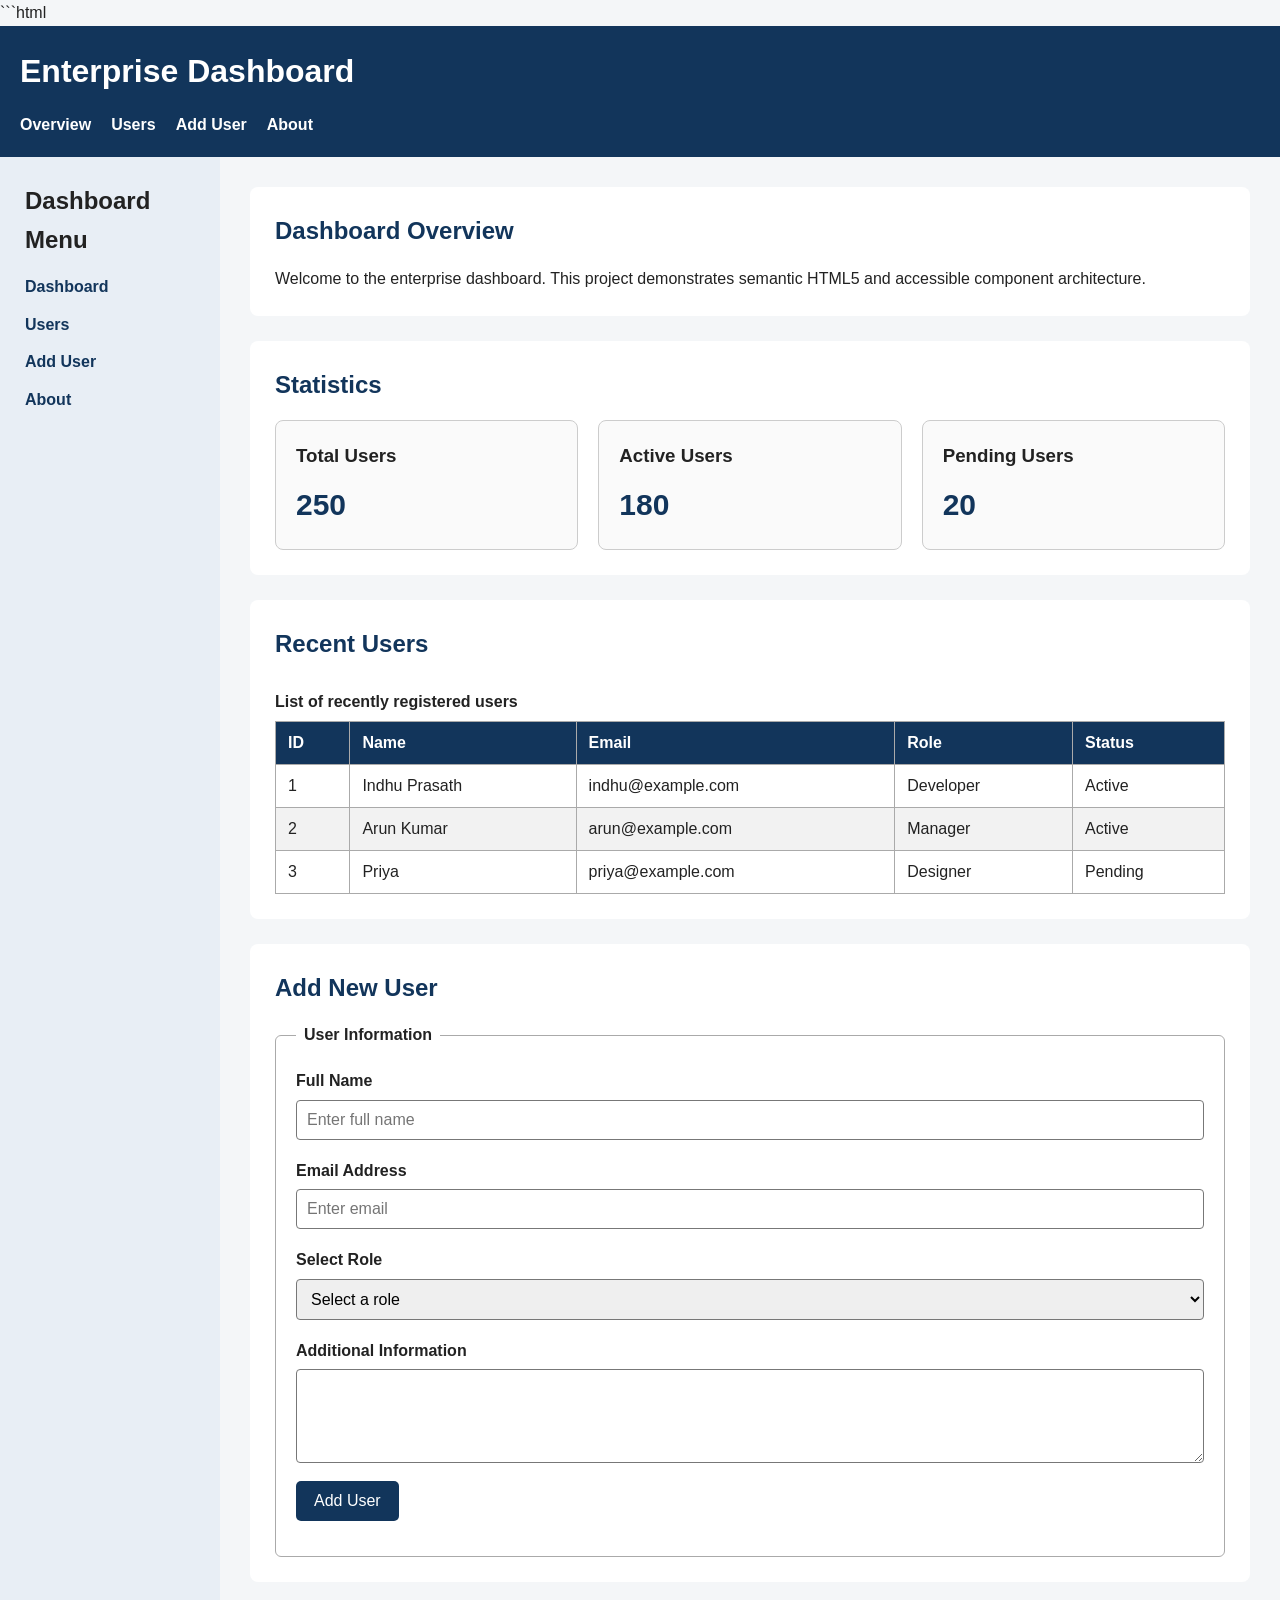
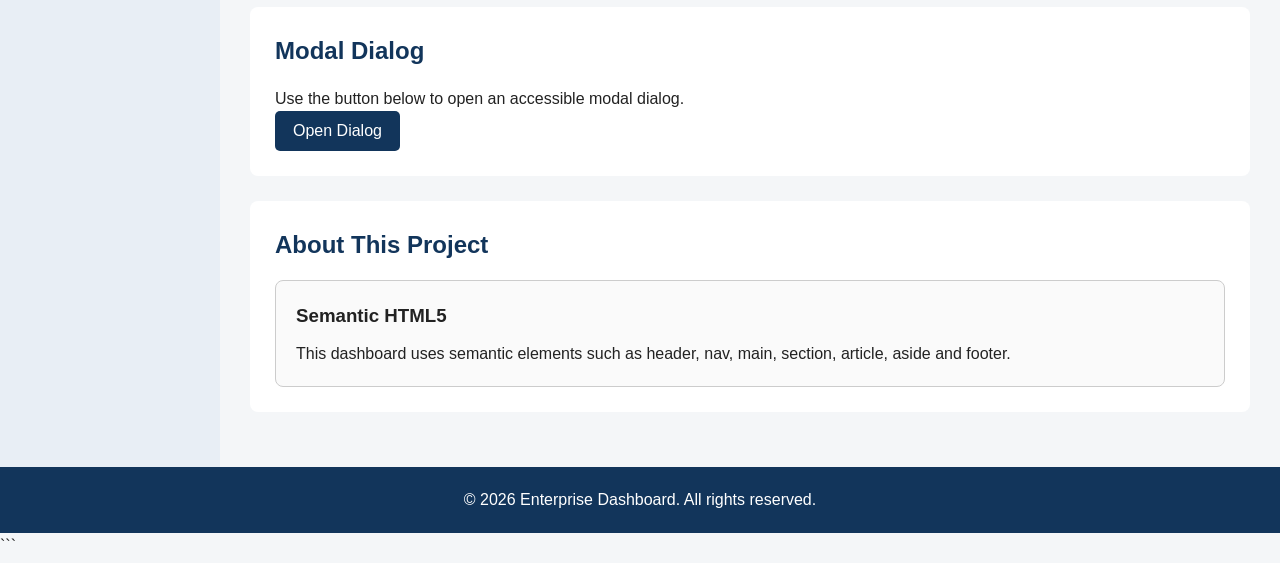
<file: Task-3/index.html>
```html
<!DOCTYPE html>
<html lang="en">

<head>
    <meta charset="UTF-8">

    <meta name="viewport" content="width=device-width, initial-scale=1.0">

    <meta name="description" content="Accessible enterprise dashboard using semantic HTML5 and WCAG 2.1 principles.">

    <title>Enterprise Dashboard</title>

    <!-- ================= INTERNAL CSS ================= -->

    <style>
        /* ---------- BASIC RESET ---------- */

        * {
            box-sizing: border-box;
            margin: 0;
            padding: 0;
        }

        body {
            font-family: Arial, sans-serif;
            background: #f4f6f8;
            color: #222;
            line-height: 1.6;
        }

        a {
            color: #0645ad;
        }

        a:focus,
        button:focus,
        input:focus,
        select:focus,
        textarea:focus {
            outline: 3px solid #ff9800;
            outline-offset: 2px;
        }

        /* ---------- HEADER ---------- */

        header {
            background: #12355b;
            color: white;
            padding: 20px;
        }

        header h1 {
            margin-bottom: 15px;
        }

        nav ul {
            display: flex;
            gap: 20px;
            list-style: none;
        }

        nav a {
            color: white;
            text-decoration: none;
            font-weight: bold;
        }

        nav a:hover {
            text-decoration: underline;
        }

        /* ---------- LAYOUT ---------- */

        .layout {
            display: flex;
            min-height: 500px;
        }

        /* ---------- SIDEBAR ---------- */

        aside {
            width: 220px;
            background: #e8eef5;
            padding: 25px;
        }

        aside h2 {
            margin-bottom: 15px;
        }

        aside nav ul {
            display: block;
        }

        aside li {
            margin-bottom: 12px;
        }

        aside a {
            color: #12355b;
        }

        /* ---------- MAIN ---------- */

        main {
            flex: 1;
            padding: 30px;
        }

        section {
            background: white;
            padding: 25px;
            margin-bottom: 25px;
            border-radius: 8px;
        }

        section h2 {
            margin-bottom: 15px;
            color: #12355b;
        }

        /* ---------- CARDS ---------- */

        .cards {
            display: grid;
            grid-template-columns:
                repeat(3, 1fr);
            gap: 20px;
        }

        article {
            border: 1px solid #ccc;
            padding: 20px;
            border-radius: 8px;
            background: #fafafa;
        }

        article h3 {
            margin-bottom: 10px;
        }

        .number {
            font-size: 30px;
            font-weight: bold;
            color: #12355b;
        }

        /* ---------- TABLE ---------- */

        .table-container {
            overflow-x: auto;
        }

        table {
            width: 100%;
            border-collapse: collapse;
            margin-top: 15px;
        }

        caption {
            text-align: left;
            font-weight: bold;
            margin-bottom: 10px;
        }

        th,
        td {
            border: 1px solid #aaa;
            padding: 12px;
            text-align: left;
        }

        th {
            background: #12355b;
            color: white;
        }

        tbody tr:nth-child(even) {
            background: #f2f2f2;
        }

        /* ---------- FORM ---------- */

        fieldset {
            border: 1px solid #aaa;
            padding: 20px;
            border-radius: 6px;
        }

        legend {
            font-weight: bold;
            padding: 0 8px;
        }

        .form-group {
            margin-bottom: 18px;
        }

        label {
            display: block;
            font-weight: bold;
            margin-bottom: 6px;
        }

        input,
        select,
        textarea {
            width: 100%;
            padding: 10px;
            border: 1px solid #777;
            border-radius: 4px;
            font-size: 16px;
        }

        textarea {
            resize: vertical;
        }

        /* ---------- BUTTON ---------- */

        button {
            background: #12355b;
            color: white;
            border: none;
            padding: 11px 18px;
            border-radius: 5px;
            cursor: pointer;
            font-size: 16px;
        }

        button:hover {
            background: #0b2743;
        }

        .secondary-button {
            background: #555;
        }

        /* ---------- MODAL ---------- */

        dialog {
            border: none;
            border-radius: 8px;
            padding: 30px;
            width: min(90%, 450px);
            margin: auto;
            box-shadow: 0 5px 30px rgba(0, 0, 0, 0.3);
        }

        dialog::backdrop {
            background: rgba(0, 0, 0, 0.6);
        }

        dialog h2 {
            margin-bottom: 15px;
        }

        dialog p {
            margin-bottom: 20px;
        }

        .modal-buttons {
            display: flex;
            gap: 10px;
        }

        /* ---------- MESSAGE ---------- */

        #form-message {
            margin-top: 15px;
            font-weight: bold;
        }

        /* ---------- FOOTER ---------- */

        footer {
            background: #12355b;
            color: white;
            text-align: center;
            padding: 20px;
        }

        /* ---------- MOBILE ---------- */

        @media (max-width: 768px) {

            .layout {
                flex-direction: column;
            }

            aside {
                width: 100%;
            }

            nav ul {
                flex-direction: column;
                gap: 8px;
            }

            .cards {
                grid-template-columns: 1fr;
            }

            main {
                padding: 15px;
            }

            section {
                padding: 18px;
            }
        }
    </style>
</head>

<body>

    <!-- ================= HEADER ================= -->

    <header>

        <h1>Enterprise Dashboard</h1>

        <nav aria-label="Main navigation">

            <ul>
                <li>
                    <a href="#overview">Overview</a>
                </li>

                <li>
                    <a href="#users">Users</a>
                </li>

                <li>
                    <a href="#add-user">Add User</a>
                </li>

                <li>
                    <a href="#about">About</a>
                </li>
            </ul>

        </nav>

    </header>


    <!-- ================= MAIN LAYOUT ================= -->

    <div class="layout">

        <!-- ================= SIDEBAR ================= -->

        <aside aria-label="Sidebar navigation">

            <h2>Dashboard Menu</h2>

            <nav aria-label="Sidebar">

                <ul>

                    <li>
                        <a href="#overview">
                            Dashboard
                        </a>
                    </li>

                    <li>
                        <a href="#users">
                            Users
                        </a>
                    </li>

                    <li>
                        <a href="#add-user">
                            Add User
                        </a>
                    </li>

                    <li>
                        <a href="#about">
                            About
                        </a>
                    </li>

                </ul>

            </nav>

        </aside>


        <!-- ================= MAIN CONTENT ================= -->

        <main>

            <!-- ---------- OVERVIEW ---------- -->

            <section id="overview" aria-labelledby="overview-title">

                <h2 id="overview-title">
                    Dashboard Overview
                </h2>

                <p>
                    Welcome to the enterprise dashboard.
                    This project demonstrates semantic HTML5
                    and accessible component architecture.
                </p>

            </section>


            <!-- ---------- STATISTICS ---------- -->

            <section aria-labelledby="statistics-title">

                <h2 id="statistics-title">
                    Statistics
                </h2>

                <div class="cards">

                    <article>

                        <h3>Total Users</h3>

                        <p class="number">
                            250
                        </p>

                    </article>


                    <article>

                        <h3>Active Users</h3>

                        <p class="number">
                            180
                        </p>

                    </article>


                    <article>

                        <h3>Pending Users</h3>

                        <p class="number">
                            20
                        </p>

                    </article>

                </div>

            </section>


            <!-- ---------- USERS TABLE ---------- -->

            <section id="users" aria-labelledby="users-title">

                <h2 id="users-title">
                    Recent Users
                </h2>

                <div class="table-container">

                    <table>

                        <caption>
                            List of recently registered users
                        </caption>

                        <thead>

                            <tr>

                                <th scope="col">
                                    ID
                                </th>

                                <th scope="col">
                                    Name
                                </th>

                                <th scope="col">
                                    Email
                                </th>

                                <th scope="col">
                                    Role
                                </th>

                                <th scope="col">
                                    Status
                                </th>

                            </tr>

                        </thead>


                        <tbody>

                            <tr>

                                <td>1</td>

                                <td>
                                    Indhu Prasath
                                </td>

                                <td>
                                    indhu@example.com
                                </td>

                                <td>
                                    Developer
                                </td>

                                <td>
                                    Active
                                </td>

                            </tr>


                            <tr>

                                <td>2</td>

                                <td>
                                    Arun Kumar
                                </td>

                                <td>
                                    arun@example.com
                                </td>

                                <td>
                                    Manager
                                </td>

                                <td>
                                    Active
                                </td>

                            </tr>


                            <tr>

                                <td>3</td>

                                <td>
                                    Priya
                                </td>

                                <td>
                                    priya@example.com
                                </td>

                                <td>
                                    Designer
                                </td>

                                <td>
                                    Pending
                                </td>

                            </tr>

                        </tbody>

                    </table>

                </div>

            </section>


            <!-- ---------- FORM ---------- -->

            <section id="add-user" aria-labelledby="add-user-title">

                <h2 id="add-user-title">
                    Add New User
                </h2>


                <form id="user-form">

                    <fieldset>

                        <legend>
                            User Information
                        </legend>


                        <div class="form-group">

                            <label for="name">
                                Full Name
                            </label>

                            <input type="text" id="name" name="name" placeholder="Enter full name" minlength="3"
                                required autocomplete="name">

                        </div>


                        <div class="form-group">

                            <label for="email">
                                Email Address
                            </label>

                            <input type="email" id="email" name="email" placeholder="Enter email" required
                                autocomplete="email">

                        </div>


                        <div class="form-group">

                            <label for="role">
                                Select Role
                            </label>

                            <select id="role" name="role" required>

                                <option value="">
                                    Select a role
                                </option>

                                <option value="developer">
                                    Developer
                                </option>

                                <option value="manager">
                                    Manager
                                </option>

                                <option value="designer">
                                    Designer
                                </option>

                            </select>

                        </div>


                        <div class="form-group">

                            <label for="message">
                                Additional Information
                            </label>

                            <textarea id="message" name="message" rows="4" placeholder="Enter additional information"
                                aria-label="Additional information">
                            </textarea>

                        </div>


                        <button type="submit">
                            Add User
                        </button>


                        <p id="form-message" role="status" aria-live="polite">
                        </p>

                    </fieldset>

                </form>

            </section>


            <!-- ---------- MODAL ---------- -->

            <section aria-labelledby="modal-title">

                <h2 id="modal-title">
                    Modal Dialog
                </h2>

                <p>
                    Use the button below to open an
                    accessible modal dialog.
                </p>

                <button type="button" id="open-modal" aria-controls="user-dialog">

                    Open Dialog

                </button>


                <dialog id="user-dialog" aria-labelledby="dialog-heading">

                    <form method="dialog">

                        <h3 id="dialog-heading">
                            Confirm Action
                        </h3>

                        <p>
                            Are you sure you want to continue?
                        </p>


                        <div class="modal-buttons">

                            <button type="submit" value="cancel" class="secondary-button">

                                Cancel

                            </button>


                            <button type="submit" value="confirm">

                                Confirm

                            </button>

                        </div>

                    </form>

                </dialog>

            </section>


            <!-- ---------- ABOUT ---------- -->

            <section id="about" aria-labelledby="about-title">

                <h2 id="about-title">
                    About This Project
                </h2>

                <article>

                    <h3>
                        Semantic HTML5
                    </h3>

                    <p>
                        This dashboard uses semantic elements
                        such as header, nav, main, section,
                        article, aside and footer.
                    </p>

                </article>

            </section>

        </main>

    </div>


    <!-- ================= FOOTER ================= -->

    <footer>

        <p>
            &copy; 2026 Enterprise Dashboard.
            All rights reserved.
        </p>

    </footer>


    <!-- ================= INTERNAL JAVASCRIPT ================= -->

    <script>

        /* ---------- FORM SUBMISSION ---------- */

        const form =
            document.getElementById("user-form");

        const message =
            document.getElementById("form-message");


        form.addEventListener("submit", function (event) {

            event.preventDefault();

            const name =
                document.getElementById("name").value;

            message.textContent =
                "User " + name + " added successfully.";

            form.reset();

        });


        /* ---------- MODAL ---------- */

        const modal =
            document.getElementById("user-dialog");

        const openModal =
            document.getElementById("open-modal");


        openModal.addEventListener("click", function () {

            modal.showModal();

        });

    </script>

</body>

</html>
```
</file>
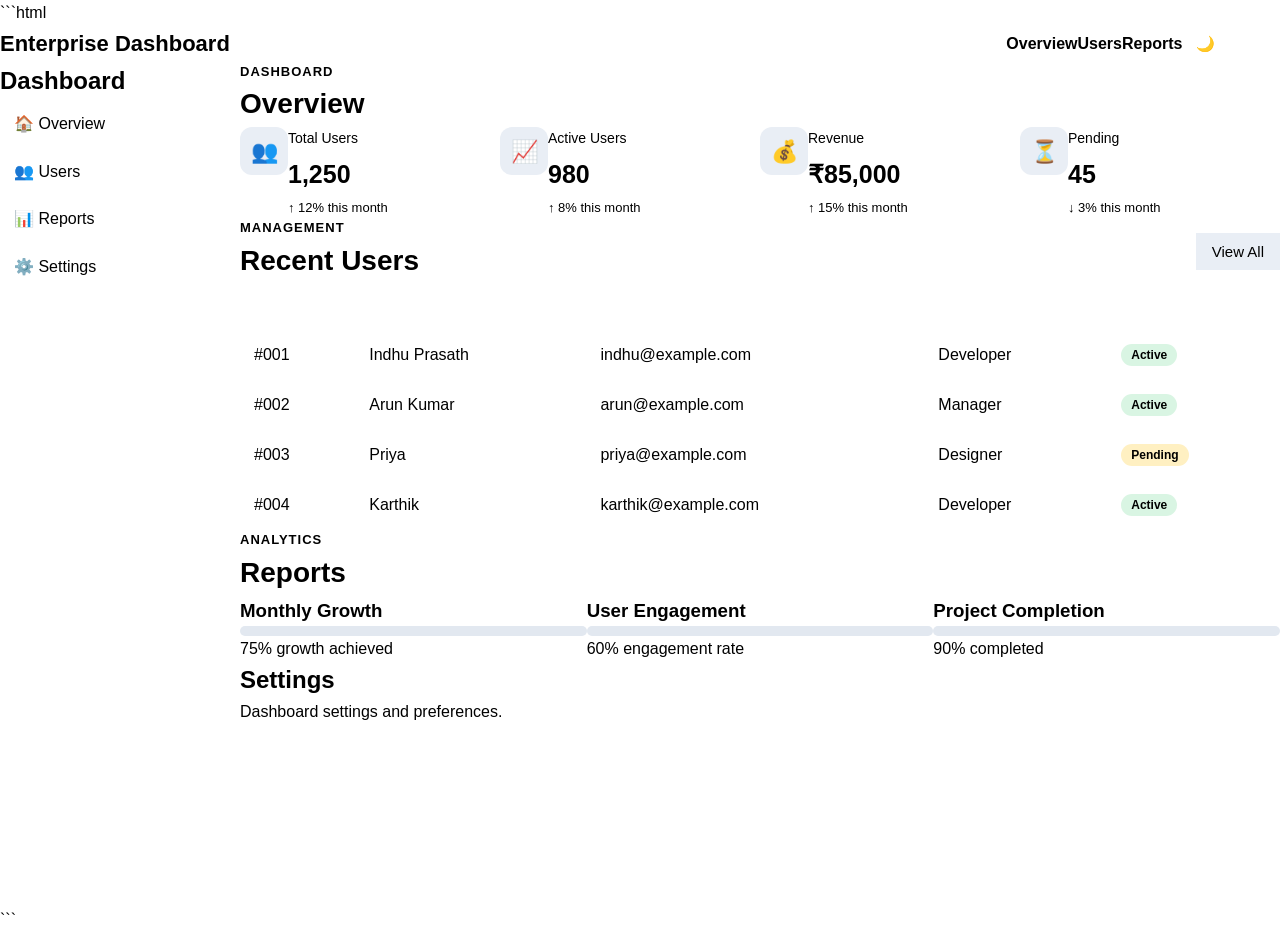
<file: Task-4/index.html>
```html
<!DOCTYPE html>
<html lang="en">

<head>
    <meta charset="UTF-8">

    <meta name="viewport" content="width=device-width, initial-scale=1.0">

    <meta name="description" content="Responsive enterprise dashboard using modern CSS architecture.">

    <title>Responsive Enterprise Dashboard</title>

    <!-- External CSS -->
    <link rel="stylesheet" href="style.css">
</head>

<body>

    <!-- ================= HEADER ================= -->

    <header class="header">

        <div class="header-container">

            <h1 class="logo">
                Enterprise Dashboard
            </h1>

            <nav class="main-nav" aria-label="Main navigation">

                <a href="#overview">Overview</a>
                <a href="#users">Users</a>
                <a href="#reports">Reports</a>

                <button id="themeButton" class="theme-button" type="button" aria-label="Toggle dark and light theme">
                    🌙 Theme
                </button>

            </nav>

        </div>

    </header>


    <!-- ================= PAGE LAYOUT ================= -->

    <div class="page-layout">


        <!-- ================= SIDEBAR ================= -->

        <aside class="sidebar">

            <h2>Dashboard</h2>

            <nav aria-label="Sidebar navigation">

                <ul>

                    <li>
                        <a href="#overview">
                            🏠 Overview
                        </a>
                    </li>

                    <li>
                        <a href="#users">
                            👥 Users
                        </a>
                    </li>

                    <li>
                        <a href="#reports">
                            📊 Reports
                        </a>
                    </li>

                    <li>
                        <a href="#settings">
                            ⚙️ Settings
                        </a>
                    </li>

                </ul>

            </nav>

        </aside>


        <!-- ================= MAIN ================= -->

        <main class="main-content">


            <!-- ---------- OVERVIEW ---------- -->

            <section id="overview">

                <div class="section-heading">

                    <div>

                        <p class="section-label">
                            Dashboard
                        </p>

                        <h2>
                            Overview
                        </h2>

                    </div>

                    <button class="primary-button">
                        + Add User
                    </button>

                </div>


                <!-- ---------- STAT CARDS ---------- -->

                <div class="dashboard-grid">

                    <article class="card">

                        <div class="card-icon">
                            👥
                        </div>

                        <div>

                            <p class="card-label">
                                Total Users
                            </p>

                            <h3>
                                1,250
                            </h3>

                            <p class="positive">
                                ↑ 12% this month
                            </p>

                        </div>

                    </article>


                    <article class="card">

                        <div class="card-icon">
                            📈
                        </div>

                        <div>

                            <p class="card-label">
                                Active Users
                            </p>

                            <h3>
                                980
                            </h3>

                            <p class="positive">
                                ↑ 8% this month
                            </p>

                        </div>

                    </article>


                    <article class="card">

                        <div class="card-icon">
                            💰
                        </div>

                        <div>

                            <p class="card-label">
                                Revenue
                            </p>

                            <h3>
                                ₹85,000
                            </h3>

                            <p class="positive">
                                ↑ 15% this month
                            </p>

                        </div>

                    </article>


                    <article class="card">

                        <div class="card-icon">
                            ⏳
                        </div>

                        <div>

                            <p class="card-label">
                                Pending
                            </p>

                            <h3>
                                45
                            </h3>

                            <p class="negative">
                                ↓ 3% this month
                            </p>

                        </div>

                    </article>

                </div>

            </section>


            <!-- ================= USERS ================= -->

            <section id="users" class="content-section">

                <div class="section-heading">

                    <div>

                        <p class="section-label">
                            Management
                        </p>

                        <h2>
                            Recent Users
                        </h2>

                    </div>

                    <button class="secondary-button">
                        View All
                    </button>

                </div>


                <div class="table-wrapper">

                    <table>

                        <caption class="sr-only">
                            Recent registered users
                        </caption>

                        <thead>

                            <tr>

                                <th>ID</th>
                                <th>Name</th>
                                <th>Email</th>
                                <th>Role</th>
                                <th>Status</th>

                            </tr>

                        </thead>


                        <tbody>

                            <tr>

                                <td>#001</td>

                                <td>
                                    Indhu Prasath
                                </td>

                                <td>
                                    indhu@example.com
                                </td>

                                <td>
                                    Developer
                                </td>

                                <td>
                                    <span class="status active">
                                        Active
                                    </span>
                                </td>

                            </tr>


                            <tr>

                                <td>#002</td>

                                <td>
                                    Arun Kumar
                                </td>

                                <td>
                                    arun@example.com
                                </td>

                                <td>
                                    Manager
                                </td>

                                <td>
                                    <span class="status active">
                                        Active
                                    </span>
                                </td>

                            </tr>


                            <tr>

                                <td>#003</td>

                                <td>
                                    Priya
                                </td>

                                <td>
                                    priya@example.com
                                </td>

                                <td>
                                    Designer
                                </td>

                                <td>
                                    <span class="status pending">
                                        Pending
                                    </span>
                                </td>

                            </tr>


                            <tr>

                                <td>#004</td>

                                <td>
                                    Karthik
                                </td>

                                <td>
                                    karthik@example.com
                                </td>

                                <td>
                                    Developer
                                </td>

                                <td>
                                    <span class="status active">
                                        Active
                                    </span>
                                </td>

                            </tr>

                        </tbody>

                    </table>

                </div>

            </section>


            <!-- ================= REPORTS ================= -->

            <section id="reports" class="content-section">

                <div class="section-heading">

                    <div>

                        <p class="section-label">
                            Analytics
                        </p>

                        <h2>
                            Reports
                        </h2>

                    </div>

                </div>


                <div class="report-grid">

                    <article class="report-card">

                        <h3>
                            Monthly Growth
                        </h3>

                        <div class="progress">

                            <div class="progress-bar" style="width: 75%;">
                            </div>

                        </div>

                        <p>
                            75% growth achieved
                        </p>

                    </article>


                    <article class="report-card">

                        <h3>
                            User Engagement
                        </h3>

                        <div class="progress">

                            <div class="progress-bar" style="width: 60%;">
                            </div>

                        </div>

                        <p>
                            60% engagement rate
                        </p>

                    </article>


                    <article class="report-card">

                        <h3>
                            Project Completion
                        </h3>

                        <div class="progress">

                            <div class="progress-bar" style="width: 90%;">
                            </div>

                        </div>

                        <p>
                            90% completed
                        </p>

                    </article>

                </div>

            </section>


            <!-- ================= SETTINGS ================= -->

            <section id="settings" class="content-section">

                <h2>
                    Settings
                </h2>

                <p>
                    Dashboard settings and preferences.
                </p>

                <button class="primary-button">
                    Save Settings
                </button>

            </section>

        </main>

    </div>


    <!-- ================= FOOTER ================= -->

    <footer class="footer">

        <p>
            © 2026 Enterprise Dashboard |
            RabTech Academy Internship
        </p>

    </footer>


    <!-- ================= JAVASCRIPT ================= -->

    <script>

        const themeButton =
            document.getElementById("themeButton");

        themeButton.addEventListener(
            "click",
            function () {

                document.body.classList.toggle(
                    "dark-theme"
                );

            }
        );

    </script>

</body>

</html>
```
</file>
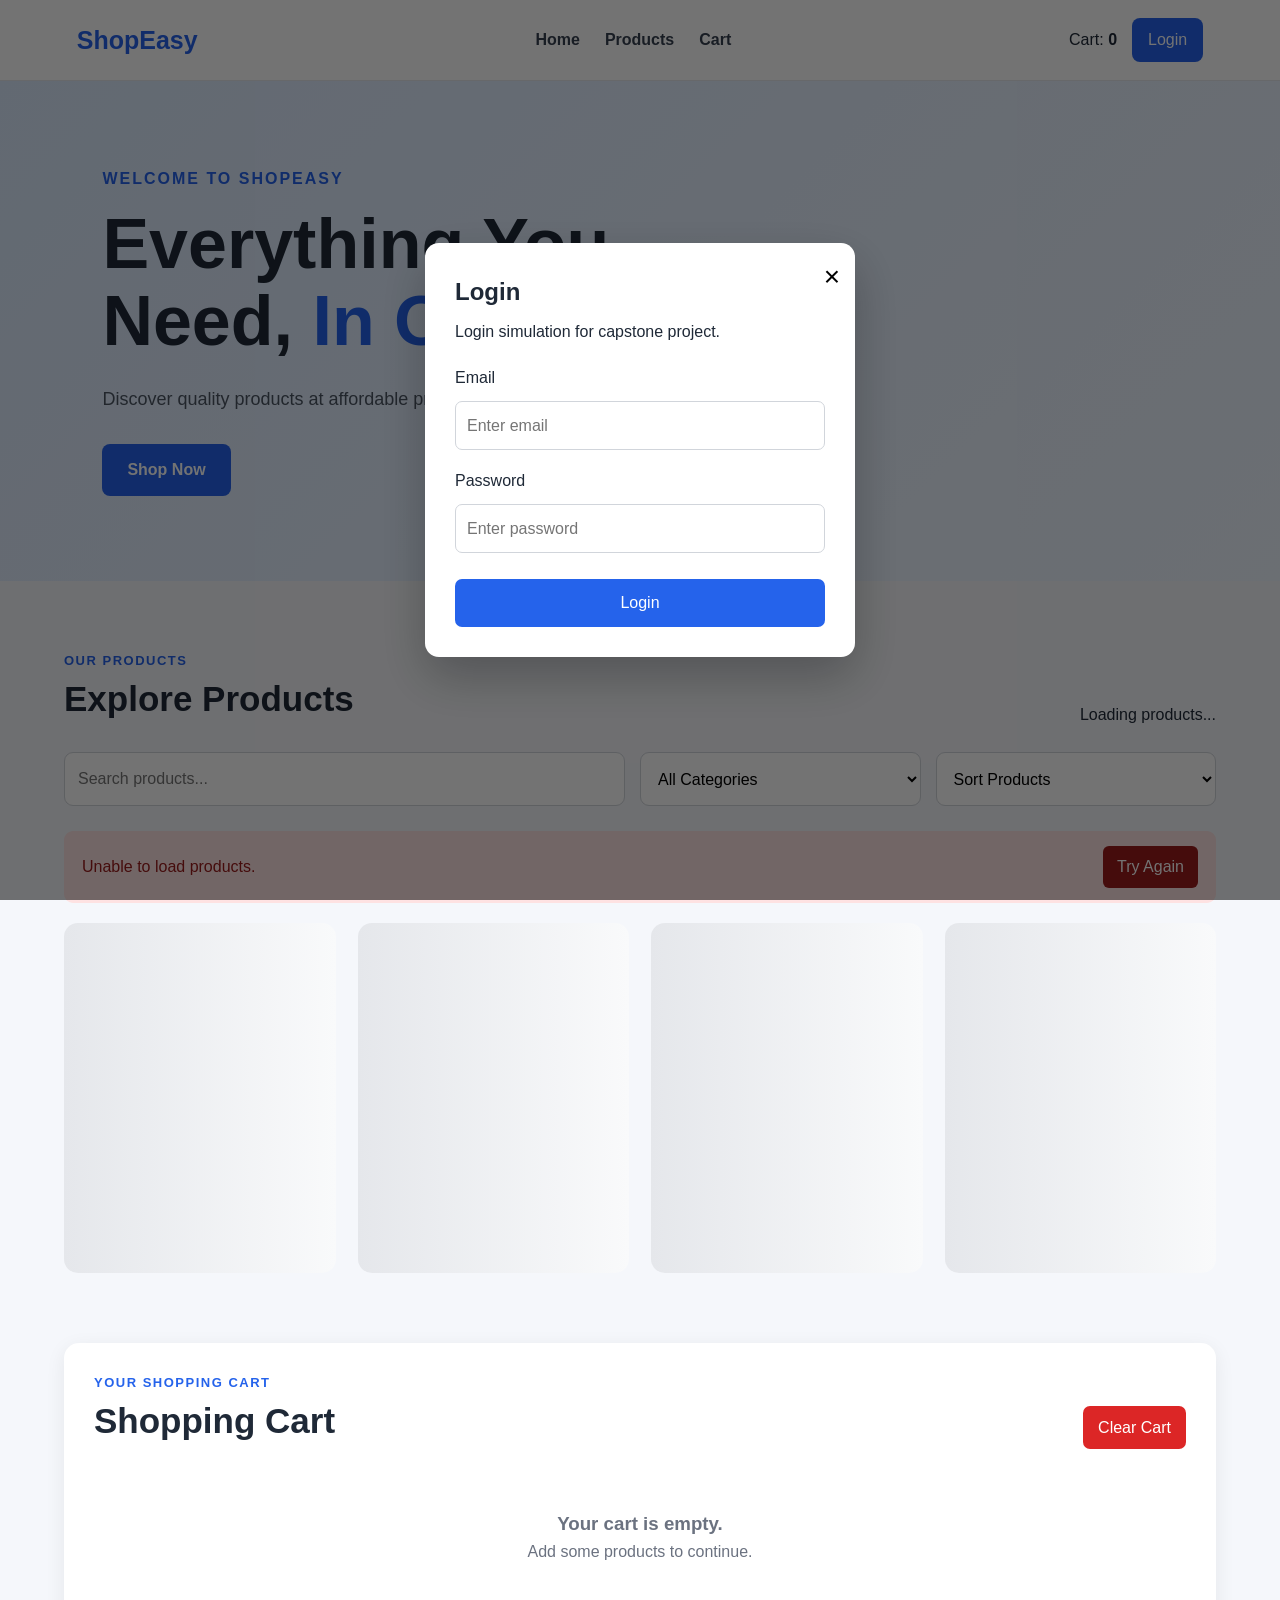
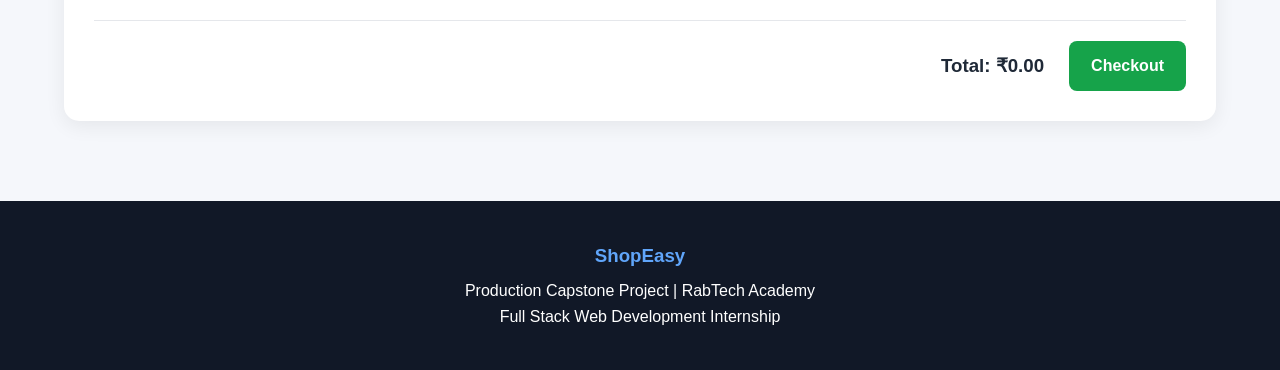
<file: Task-6/index.html>
<!DOCTYPE html>
<html lang="en">

<head>
    <meta charset="UTF-8">
    <meta name="viewport" content="width=device-width, initial-scale=1.0">

    <meta name="description" content="ShopEasy - Responsive E-Commerce Store">

    <title>ShopEasy - E-Commerce Store</title>

    <link rel="stylesheet" href="style.css">
</head>

<body>

    <!-- HEADER -->

    <header class="header">

        <div class="logo">
            ShopEasy
        </div>

        <nav class="nav" aria-label="Main navigation">

            <a href="#home">Home</a>
            <a href="#products">Products</a>
            <a href="#cart">Cart</a>

        </nav>

        <div class="header-actions">

            <span>
                Cart:
                <strong id="cart-count">0</strong>
            </span>

            <button id="login-button" class="login-button">
                Login
            </button>

        </div>

    </header>


    <!-- HERO -->

    <main>

        <section id="home" class="hero">

            <div class="hero-content">

                <p class="hero-small">
                    WELCOME TO SHOPEASY
                </p>

                <h1>
                    Everything You Need,
                    <span>In One Place.</span>
                </h1>

                <p>
                    Discover quality products at affordable prices.
                    Shop easily from any device.
                </p>

                <a href="#products" class="hero-button">
                    Shop Now
                </a>

            </div>

        </section>


        <!-- PRODUCTS -->

        <section id="products" class="products-section">

            <div class="section-heading">

                <div>

                    <p class="section-label">
                        OUR PRODUCTS
                    </p>

                    <h2>
                        Explore Products
                    </h2>

                </div>

                <p id="result-count">
                    Loading products...
                </p>

            </div>


            <!-- FILTERS -->

            <div class="filters">

                <input type="search" id="search" placeholder="Search products..." aria-label="Search products">

                <select id="category">
                    <option value="all">
                        All Categories
                    </option>
                </select>

                <select id="sort">

                    <option value="default">
                        Sort Products
                    </option>

                    <option value="low">
                        Price: Low to High
                    </option>

                    <option value="high">
                        Price: High to Low
                    </option>

                    <option value="name">
                        Name: A to Z
                    </option>

                </select>

            </div>


            <!-- ERROR -->

            <div id="error-banner" class="error-banner" hidden>

                <span>
                    Unable to load products.
                </span>

                <button id="retry-button">
                    Try Again
                </button>

            </div>


            <!-- LOADING -->

            <div id="loading" class="loading-grid" hidden>

                <div class="skeleton"></div>
                <div class="skeleton"></div>
                <div class="skeleton"></div>
                <div class="skeleton"></div>

            </div>


            <!-- PRODUCT LIST -->

            <div id="product-list" class="product-grid">
            </div>

        </section>


        <!-- CART -->

        <section id="cart" class="cart-section">

            <div class="cart-heading">

                <div>

                    <p class="section-label">
                        YOUR SHOPPING CART
                    </p>

                    <h2>
                        Shopping Cart
                    </h2>

                </div>

                <button id="clear-cart" class="clear-button">
                    Clear Cart
                </button>

            </div>


            <div id="cart-items" class="cart-items">

                <p class="empty-cart">
                    Your cart is empty.
                </p>

            </div>


            <div class="cart-summary">

                <h3>
                    Total:
                    ₹<span id="cart-total">0.00</span>
                </h3>

                <button id="checkout-button" class="checkout-button">
                    Checkout
                </button>

            </div>

        </section>

    </main>


    <!-- LOGIN MODAL -->

    <div id="login-modal" class="modal" hidden>

        <div class="modal-box" role="dialog" aria-modal="true" aria-labelledby="login-title">

            <button id="close-modal" class="close-button" aria-label="Close login">
                ×
            </button>

            <h2 id="login-title">
                Login
            </h2>

            <p>
                Login simulation for capstone project.
            </p>

            <form id="login-form">

                <label for="email">
                    Email
                </label>

                <input type="email" id="email" placeholder="Enter email" required>


                <label for="password">
                    Password
                </label>

                <input type="password" id="password" placeholder="Enter password" minlength="4" required>

                <button type="submit" class="login-submit">
                    Login
                </button>

            </form>

            <p id="login-message"></p>

        </div>

    </div>


    <!-- FOOTER -->

    <footer class="footer">

        <h3>
            ShopEasy
        </h3>

        <p>
            Production Capstone Project
            | RabTech Academy
        </p>

        <p>
            Full Stack Web Development Internship
        </p>

    </footer>


    <script type="module" src="app.js">
    </script>

</body>

</html>
</file>
<file: Task-4/style.css>
```css
/* =========================================
   DESIGN TOKENS
========================================= */

:root {

    --primary: #12355b;
    --primary-light: #1d5f99;

    --secondary: #0645ad;

    --background: #f4f6f8;
    --surface: #ffffff;

    --text: #222222;
    --text-light: #666666;

    --success: #167a3a;
    --danger: #b42318;
    --warning: #9a6700;

    --border: #d9dee5;

    --spacing-xs: 4px;
    --spacing-sm: 8px;
    --spacing-md: 16px;
    --spacing-lg: 24px;
    --spacing-xl: 32px;

    --radius-sm: 6px;
    --radius-md: 10px;
    --radius-lg: 16px;

    --shadow-sm:
        0 2px 8px rgba(0, 0, 0, 0.08);

    --shadow-md:
        0 8px 25px rgba(0, 0, 0, 0.10);

    --transition:
        0.3s ease;

}


/* =========================================
   RESET
========================================= */

* {
    box-sizing: border-box;
    margin: 0;
    padding: 0;
}


html {
    scroll-behavior: smooth;
}


body {

    font-family:
        Arial,
        Helvetica,
        sans-serif;

    background:
        var(--background);

    color:
        var(--text);

    line-height: 1.6;

    overflow-x: hidden;

    transition:
        background var(--transition),
        color var(--transition);

}


/* =========================================
   ACCESSIBILITY
========================================= */

.sr-only {

    position: absolute;

    width: 1px;
    height: 1px;

    padding: 0;
    margin: -1px;

    overflow: hidden;

    clip: rect(0, 0, 0, 0);

    white-space: nowrap;

    border: 0;

}


a:focus,
button:focus {

    outline:
        3px solid #ff9800;

    outline-offset:
        3px;

}


/* =========================================
   HEADER
========================================= */

.header {

    background:
        var(--surface);

    border-bottom:
        1px solid var(--border);

    position:
        sticky;

    top: 0;

    z-index: 100;

    backdrop-filter:
        blur(10px);

}


.header-container {

    max-width:
        1440px;

    margin:
        auto;

    padding:
        var(--spacing-md) var(--spacing-xl);

    display:
        flex;

    align-items:
        center;

    justify-content:
        space-between;

    gap:
        var(--spacing-lg);

}


.logo {

    color:
        var(--primary);

    font-size:
        22px;

}


/* =========================================
   NAVIGATION
========================================= */

.main-nav {

    display:
        flex;

    align-items:
        center;

    gap:
        var(--spacing-lg);

}


.main-nav a {

    color:
        var(--text);

    text-decoration:
        none;

    font-weight:
        600;

    transition:
        color var(--transition);

}


.main-nav a:hover {

    color:
        var(--secondary);

}


/* =========================================
   BUTTONS
========================================= */

button {

    border:
        none;

    cursor:
        pointer;

    font-size:
        15px;

    border-radius:
        var(--radius-sm);

    transition:
        transform var(--transition),
        box-shadow var(--transition),
        background var(--transition);

}


button:hover {

    transform:
        translateY(-2px);

    box-shadow:
        var(--shadow-sm);

}


.primary-button {

    background:
        var(--primary);

    color:
        white;

    padding:
        11px 18px;

}


.primary-button:hover {

    background:
        var(--primary-light);

}


.secondary-button {

    background:
        #e9eef5;

    color:
        var(--primary);

    padding:
        10px 16px;

}


.theme-button {

    background:
        var(--primary);

    color:
        white;

    padding:
        9px 14px;

}


/* =========================================
   PAGE LAYOUT
========================================= */

.page-layout {

    max-width:
        1440px;

    margin:
        auto;

    display:
        grid;

    grid-template-columns:
        240px 1fr;

    min-height:
        calc(100vh - 80px);

}


/* =========================================
   SIDEBAR
========================================= */

.sidebar {

    background:
        var(--surface);

    border-right:
        1px solid var(--border);

    padding:
        var(--spacing-xl);

}


.sidebar h2 {

    color:
        var(--primary);

    margin-bottom:
        var(--spacing-lg);

}


.sidebar ul {

    list-style:
        none;

}


.sidebar li {

    margin-bottom:
        var(--spacing-sm);

}


.sidebar a {

    display:
        block;

    padding:
        11px 14px;

    color:
        var(--text);

    text-decoration:
        none;

    border-radius:
        var(--radius-sm);

    transition:
        background var(--transition),
        color var(--transition);

}


.sidebar a:hover {

    background:
        #e9eef5;

    color:
        var(--primary);

}


/* =========================================
   MAIN CONTENT
========================================= */

.main-content {

    padding:
        var(--spacing-xl);

    min-width:
        0;

}


section {

    scroll-margin-top:
        100px;

}


.content-section {

    background:
        var(--surface);

    border:
        1px solid var(--border);

    border-radius:
        var(--radius-lg);

    padding:
        var(--spacing-xl);

    margin-top:
        var(--spacing-xl);

    box-shadow:
        var(--shadow-sm);

}


/* =========================================
   SECTION HEADING
========================================= */

.section-heading {

    display:
        flex;

    align-items:
        center;

    justify-content:
        space-between;

    gap:
        var(--spacing-md);

    margin-bottom:
        var(--spacing-lg);

}


.section-label {

    color:
        var(--secondary);

    font-size:
        13px;

    font-weight:
        bold;

    text-transform:
        uppercase;

    letter-spacing:
        1px;

}


.section-heading h2 {

    font-size:
        28px;

}


/* =========================================
   DASHBOARD CARDS
========================================= */

.dashboard-grid {

    display:
        grid;

    grid-template-columns:
        repeat(4, 1fr);

    gap:
        var(--spacing-lg);

}


.card {

    background:
        var(--surface);

    border:
        1px solid var(--border);

    border-radius:
        var(--radius-lg);

    padding:
        var(--spacing-lg);

    display:
        flex;

    align-items:
        flex-start;

    gap:
        var(--spacing-md);

    box-shadow:
        var(--shadow-sm);

    transition:
        transform var(--transition),
        box-shadow var(--transition);

}


.card:hover {

    transform:
        translateY(-5px);

    box-shadow:
        var(--shadow-md);

}


.card-icon {

    width:
        48px;

    height:
        48px;

    display:
        grid;

    place-items:
        center;

    background:
        #e9eef5;

    border-radius:
        12px;

    font-size:
        22px;

}


.card-label {

    color:
        var(--text-light);

    font-size:
        14px;

}


.card h3 {

    font-size:
        25px;

    margin:
        4px 0;

}


.positive {

    color:
        var(--success);

    font-size:
        13px;

}


.negative {

    color:
        var(--danger);

    font-size:
        13px;

}


/* =========================================
   TABLE
========================================= */

.table-wrapper {

    width:
        100%;

    overflow-x:
        auto;

}


table {

    width:
        100%;

    border-collapse:
        collapse;

    min-width:
        700px;

}


th,
td {

    padding:
        14px;

    text-align:
        left;

    border-bottom:
        1px solid var(--border);

}


th {

    background:
        var(--primary);

    color:
        white;

}


tbody tr {

    transition:
        background var(--transition);

}


tbody tr:hover {

    background:
        #f1f5f9;

}


.status {

    display:
        inline-block;

    padding:
        4px 10px;

    border-radius:
        20px;

    font-size:
        12px;

    font-weight:
        bold;

}


.status.active {

    background:
        #d9f5e3;

    color:
        var(--success);

}


.status.pending {

    background:
        #fff0c2;

    color:
        var(--warning);

}


/* =========================================
   REPORTS
========================================= */

.report-grid {

    display:
        grid;

    grid-template-columns:
        repeat(3, 1fr);

    gap:
        var(--spacing-lg);

}


.report-card {

    padding:
        var(--spacing-lg);

    border:
        1px solid var(--border);

    border-radius:
        var(--radius-md);

}


.report-card h3 {

    margin-bottom:
        var(--spacing-md);

}


.progress {

    width:
        100%;

    height:
        10px;

    background:
        #e2e8f0;

    border-radius:
        20px;

    overflow:
        hidden;

    margin-bottom:
        var(--spacing-sm);

}


.progress-bar {

    height:
        100%;

    background:
        var(--primary);

    border-radius:
        20px;

}


/* =========================================
   FOOTER
========================================= */

.footer {

    text-align:
        center;

    padding:
        var(--spacing-lg);

    background:
        var(--primary);

    color:
        white;

}


/* =========================================
   DARK THEME
========================================= */

.dark-theme {

    --background:
        #101820;

    --surface:
        #18232d;

    --text:
        #f5f5f5;

    --text-light:
        #c5cbd1;

    --border:
        #344454;

    --primary:
        #4f9bd8;

}


.dark-theme .secondary-button {

    background:
        #263746;

    color:
        white;

}


.dark-theme .sidebar a:hover {

    background:
        #263746;

}


.dark-theme tbody tr:hover {

    background:
        #263746;

}


/* =========================================
   1440px DESKTOP
========================================= */

@media (min-width: 1440px) {

    .header-container,
    .page-layout {

        max-width:
            1440px;

    }

}


/* =========================================
   1024px LAPTOP
========================================= */

@media (max-width: 1024px) {

    .dashboard-grid {

        grid-template-columns:
            repeat(2, 1fr);

    }


    .report-grid {

        grid-template-columns:
            repeat(2, 1fr);

    }

}


/* =========================================
   768px TABLET
========================================= */

@media (max-width: 768px) {

    .header-container {

        flex-direction:
            column;

        align-items:
            flex-start;

    }


    .main-nav {

        width:
            100%;

        flex-wrap:
            wrap;

    }


    .page-layout {

        grid-template-columns:
            1fr;

    }


    .sidebar {

        border-right:
            none;

        border-bottom:
            1px solid var(--border);

    }


    .sidebar ul {

        display:
            grid;

        grid-template-columns:
            repeat(2, 1fr);

        gap:
            var(--spacing-sm);

    }


    .main-content {

        padding:
            var(--spacing-lg);

    }


    .section-heading {

        align-items:
            flex-start;

        flex-direction:
            column;

    }


    .report-grid {

        grid-template-columns:
            1fr;

    }

}


/* =========================================
   320px MOBILE
========================================= */

@media (max-width: 480px) {

    .header-container {

        padding:
            var(--spacing-md);

    }


    .logo {

        font-size:
            18px;

    }


    .main-nav {

        flex-direction:
            column;

        align-items:
            flex-start;

        gap:
            var(--spacing-sm);

    }


    .sidebar {

        padding:
            var(--spacing-md);

    }


    .sidebar ul {

        grid-template-columns:
            1fr;

    }


    .main-content {

        padding:
            var(--spacing-md);

    }


    .content-section {

        padding:
            var(--spacing-md);

    }


    .dashboard-grid {

        grid-template-columns:
            1fr;

    }


    .card {

        padding:
            var(--spacing-md);

    }


    .section-heading h2 {

        font-size:
            22px;

    }


    .primary-button,
    .secondary-button {

        width:
            100%;

    }

}

```
</file>
<file: Task-6/style.css>
* {
    margin: 0;
    padding: 0;
    box-sizing: border-box;
}


html {
    scroll-behavior: smooth;
}


body {
    font-family:
        Arial,
        Helvetica,
        sans-serif;

    background: #f5f7fb;

    color: #1f2937;

    line-height: 1.6;

    overflow-x: hidden;
}


button,
input,
select {
    font: inherit;
}


/* =====================================
   HEADER
===================================== */

.header {
    position: sticky;

    top: 0;

    z-index: 100;

    display: flex;

    align-items: center;

    justify-content: space-between;

    gap: 20px;

    padding: 18px 6%;

    background: rgba(255, 255, 255, 0.95);

    border-bottom: 1px solid #e5e7eb;

    backdrop-filter: blur(10px);
}


.logo {
    font-size: 25px;

    font-weight: 800;

    color: #2563eb;
}


.nav {
    display: flex;

    gap: 25px;
}


.nav a {
    text-decoration: none;

    color: #374151;

    font-weight: 600;
}


.nav a:hover {
    color: #2563eb;
}


.header-actions {
    display: flex;

    align-items: center;

    gap: 15px;
}


.login-button {
    border: none;

    background: #2563eb;

    color: white;

    padding: 9px 16px;

    border-radius: 8px;

    cursor: pointer;
}


.login-button:hover {
    background: #1d4ed8;
}


/* =====================================
   HERO
===================================== */

.hero {
    min-height: 500px;

    display: flex;

    align-items: center;

    padding: 70px 8%;

    background:
        linear-gradient(135deg,
            #dbeafe,
            #eff6ff);
}


.hero-content {
    max-width: 700px;
}


.hero-small {
    color: #2563eb;

    font-weight: 700;

    letter-spacing: 2px;

    margin-bottom: 15px;
}


.hero h1 {
    font-size: clamp(38px, 6vw, 70px);

    line-height: 1.1;

    margin-bottom: 25px;
}


.hero h1 span {
    color: #2563eb;
}


.hero-content>p:not(.hero-small) {
    color: #4b5563;

    font-size: 18px;

    max-width: 600px;

    margin-bottom: 30px;
}


.hero-button {
    display: inline-block;

    padding: 13px 25px;

    background: #2563eb;

    color: white;

    text-decoration: none;

    border-radius: 8px;

    font-weight: 700;
}


.hero-button:hover {
    background: #1d4ed8;
}


/* =====================================
   SECTIONS
===================================== */

.products-section,
.cart-section {
    width: 90%;

    max-width: 1250px;

    margin: 70px auto;
}


.section-heading,
.cart-heading {
    display: flex;

    justify-content: space-between;

    align-items: end;

    gap: 20px;

    margin-bottom: 25px;
}


.section-heading h2,
.cart-heading h2 {
    font-size: 35px;
}


.section-label {
    color: #2563eb;

    font-size: 13px;

    font-weight: 800;

    letter-spacing: 1.5px;
}


/* =====================================
   FILTERS
===================================== */

.filters {
    display: grid;

    grid-template-columns:
        2fr 1fr 1fr;

    gap: 15px;

    margin-bottom: 25px;
}


.filters input,
.filters select {
    width: 100%;

    padding: 13px;

    border: 1px solid #d1d5db;

    border-radius: 9px;

    background: white;

    outline: none;
}


.filters input:focus,
.filters select:focus {
    border-color: #2563eb;

    box-shadow:
        0 0 0 3px rgba(37, 99, 235, 0.12);
}


/* =====================================
   ERROR
===================================== */

.error-banner {
    display: flex;

    justify-content: space-between;

    align-items: center;

    gap: 15px;

    padding: 15px 18px;

    margin-bottom: 20px;

    background: #fee2e2;

    color: #991b1b;

    border-radius: 9px;
}


.error-banner button {
    border: none;

    background: #991b1b;

    color: white;

    padding: 8px 14px;

    border-radius: 6px;

    cursor: pointer;
}


/* =====================================
   PRODUCTS
===================================== */

.product-grid {
    display: grid;

    grid-template-columns:
        repeat(4, 1fr);

    gap: 22px;
}


.product-card {
    background: white;

    border-radius: 14px;

    overflow: hidden;

    box-shadow:
        0 5px 20px rgba(0, 0, 0, 0.07);

    transition:
        transform 0.25s,
        box-shadow 0.25s;
}


.product-card:hover {
    transform: translateY(-6px);

    box-shadow:
        0 12px 30px rgba(0, 0, 0, 0.12);
}


.image-container {
    height: 240px;

    padding: 20px;

    background: white;
}


.product-image {
    width: 100%;

    height: 100%;

    object-fit: contain;
}


.product-content {
    padding: 18px;
}


.product-category {
    color: #2563eb;

    font-size: 12px;

    font-weight: 700;

    text-transform: uppercase;

    margin-bottom: 8px;
}


.product-content h3 {
    font-size: 16px;

    line-height: 1.4;

    min-height: 68px;

    margin-bottom: 15px;
}


.product-bottom {
    display: flex;

    justify-content: space-between;

    align-items: center;

    gap: 10px;
}


.product-bottom strong {
    font-size: 19px;
}


.add-button {
    border: none;

    background: #2563eb;

    color: white;

    padding: 9px 12px;

    border-radius: 7px;

    cursor: pointer;

    font-weight: 600;
}


.add-button:hover {
    background: #1d4ed8;
}


.no-products {
    grid-column: 1 / -1;

    text-align: center;

    padding: 60px;

    background: white;

    border-radius: 12px;
}


/* =====================================
   LOADING SKELETON
===================================== */

.loading-grid {
    display: grid;

    grid-template-columns:
        repeat(4, 1fr);

    gap: 22px;
}


.skeleton {
    height: 350px;

    border-radius: 14px;

    background:
        linear-gradient(90deg,
            #e5e7eb,
            #f9fafb,
            #e5e7eb);

    background-size: 200% 100%;

    animation:
        skeleton-loading 1.5s infinite;
}


@keyframes skeleton-loading {

    0% {
        background-position: 200% 0;
    }

    100% {
        background-position: -200% 0;
    }

}


/* =====================================
   CART
===================================== */

.cart-section {
    background: white;

    padding: 30px;

    border-radius: 15px;

    box-shadow:
        0 5px 20px rgba(0, 0, 0, 0.07);
}


.clear-button {
    border: none;

    background: #dc2626;

    color: white;

    padding: 9px 15px;

    border-radius: 7px;

    cursor: pointer;
}


.clear-button:hover {
    background: #b91c1c;
}


.cart-items {
    display: flex;

    flex-direction: column;

    gap: 12px;
}


.cart-item {
    display: grid;

    grid-template-columns:
        2fr auto auto auto;

    align-items: center;

    gap: 20px;

    padding: 15px;

    border: 1px solid #e5e7eb;

    border-radius: 10px;
}


.cart-product {
    display: flex;

    align-items: center;

    gap: 15px;
}


.cart-product img {
    width: 70px;

    height: 70px;

    object-fit: contain;
}


.cart-product h3 {
    font-size: 14px;
}


.cart-product p {
    color: #2563eb;

    font-weight: 700;
}


.quantity-controls {
    display: flex;

    align-items: center;

    gap: 12px;
}


.quantity-button {
    width: 30px;

    height: 30px;

    border: none;

    background: #e5e7eb;

    border-radius: 5px;

    cursor: pointer;

    font-size: 18px;
}


.quantity-button:hover {
    background: #d1d5db;
}


.remove-cart-button {
    border: none;

    background: #fee2e2;

    color: #dc2626;

    padding: 7px 10px;

    border-radius: 6px;

    cursor: pointer;
}


.cart-summary {
    display: flex;

    justify-content: flex-end;

    align-items: center;

    gap: 25px;

    border-top: 1px solid #e5e7eb;

    margin-top: 20px;

    padding-top: 20px;
}


.checkout-button {
    border: none;

    background: #16a34a;

    color: white;

    padding: 12px 22px;

    border-radius: 8px;

    cursor: pointer;

    font-weight: 700;
}


.checkout-button:hover {
    background: #15803d;
}


.empty-cart {
    text-align: center;

    padding: 35px;

    color: #6b7280;
}


/* =====================================
   MODAL
===================================== */

.modal {
    position: fixed;

    inset: 0;

    z-index: 200;

    display: flex;

    align-items: center;

    justify-content: center;

    padding: 20px;

    background:
        rgba(0, 0, 0, 0.55);
}


.modal-box {
    position: relative;

    width: 100%;

    max-width: 430px;

    background: white;

    padding: 30px;

    border-radius: 14px;

    box-shadow:
        0 20px 50px rgba(0, 0, 0, 0.25);
}


.close-button {
    position: absolute;

    top: 12px;

    right: 15px;

    border: none;

    background: transparent;

    font-size: 28px;

    cursor: pointer;
}


.modal-box h2 {
    margin-bottom: 8px;
}


.modal-box form {
    display: flex;

    flex-direction: column;

    gap: 10px;

    margin-top: 20px;
}


.modal-box input {
    padding: 11px;

    border: 1px solid #d1d5db;

    border-radius: 7px;

    margin-bottom: 8px;
}


.login-submit {
    border: none;

    background: #2563eb;

    color: white;

    padding: 11px;

    border-radius: 7px;

    cursor: pointer;

    margin-top: 8px;
}


.success-message {
    color: #15803d;

    margin-top: 15px;

    font-weight: 600;
}


/* =====================================
   FOOTER
===================================== */

.footer {
    text-align: center;

    padding: 40px 20px;

    background: #111827;

    color: white;

    margin-top: 80px;
}


.footer h3 {
    color: #60a5fa;

    margin-bottom: 8px;
}


/* =====================================
   TABLET
===================================== */

@media (max-width: 1024px) {

    .product-grid,
    .loading-grid {
        grid-template-columns:
            repeat(3, 1fr);
    }

}


/* =====================================
   MOBILE
===================================== */

@media (max-width: 768px) {

    .header {
        flex-wrap: wrap;

        justify-content: center;
    }


    .nav {
        order: 3;

        width: 100%;

        justify-content: center;
    }


    .hero {
        padding: 60px 6%;
    }


    .filters {
        grid-template-columns: 1fr;
    }


    .product-grid,
    .loading-grid {
        grid-template-columns:
            repeat(2, 1fr);
    }


    .cart-item {
        grid-template-columns: 1fr;
    }


    .cart-summary {
        flex-direction: column;

        align-items: stretch;
    }

}


/* =====================================
   SMALL MOBILE
===================================== */

@media (max-width: 480px) {

    .product-grid,
    .loading-grid {
        grid-template-columns: 1fr;
    }


    .products-section,
    .cart-section {
        width: 94%;
    }


    .section-heading,
    .cart-heading {
        flex-direction: column;

        align-items: flex-start;
    }


    .hero h1 {
        font-size: 40px;
    }


    .header-actions {
        width: 100%;

        justify-content: center;
    }

}
</file>
